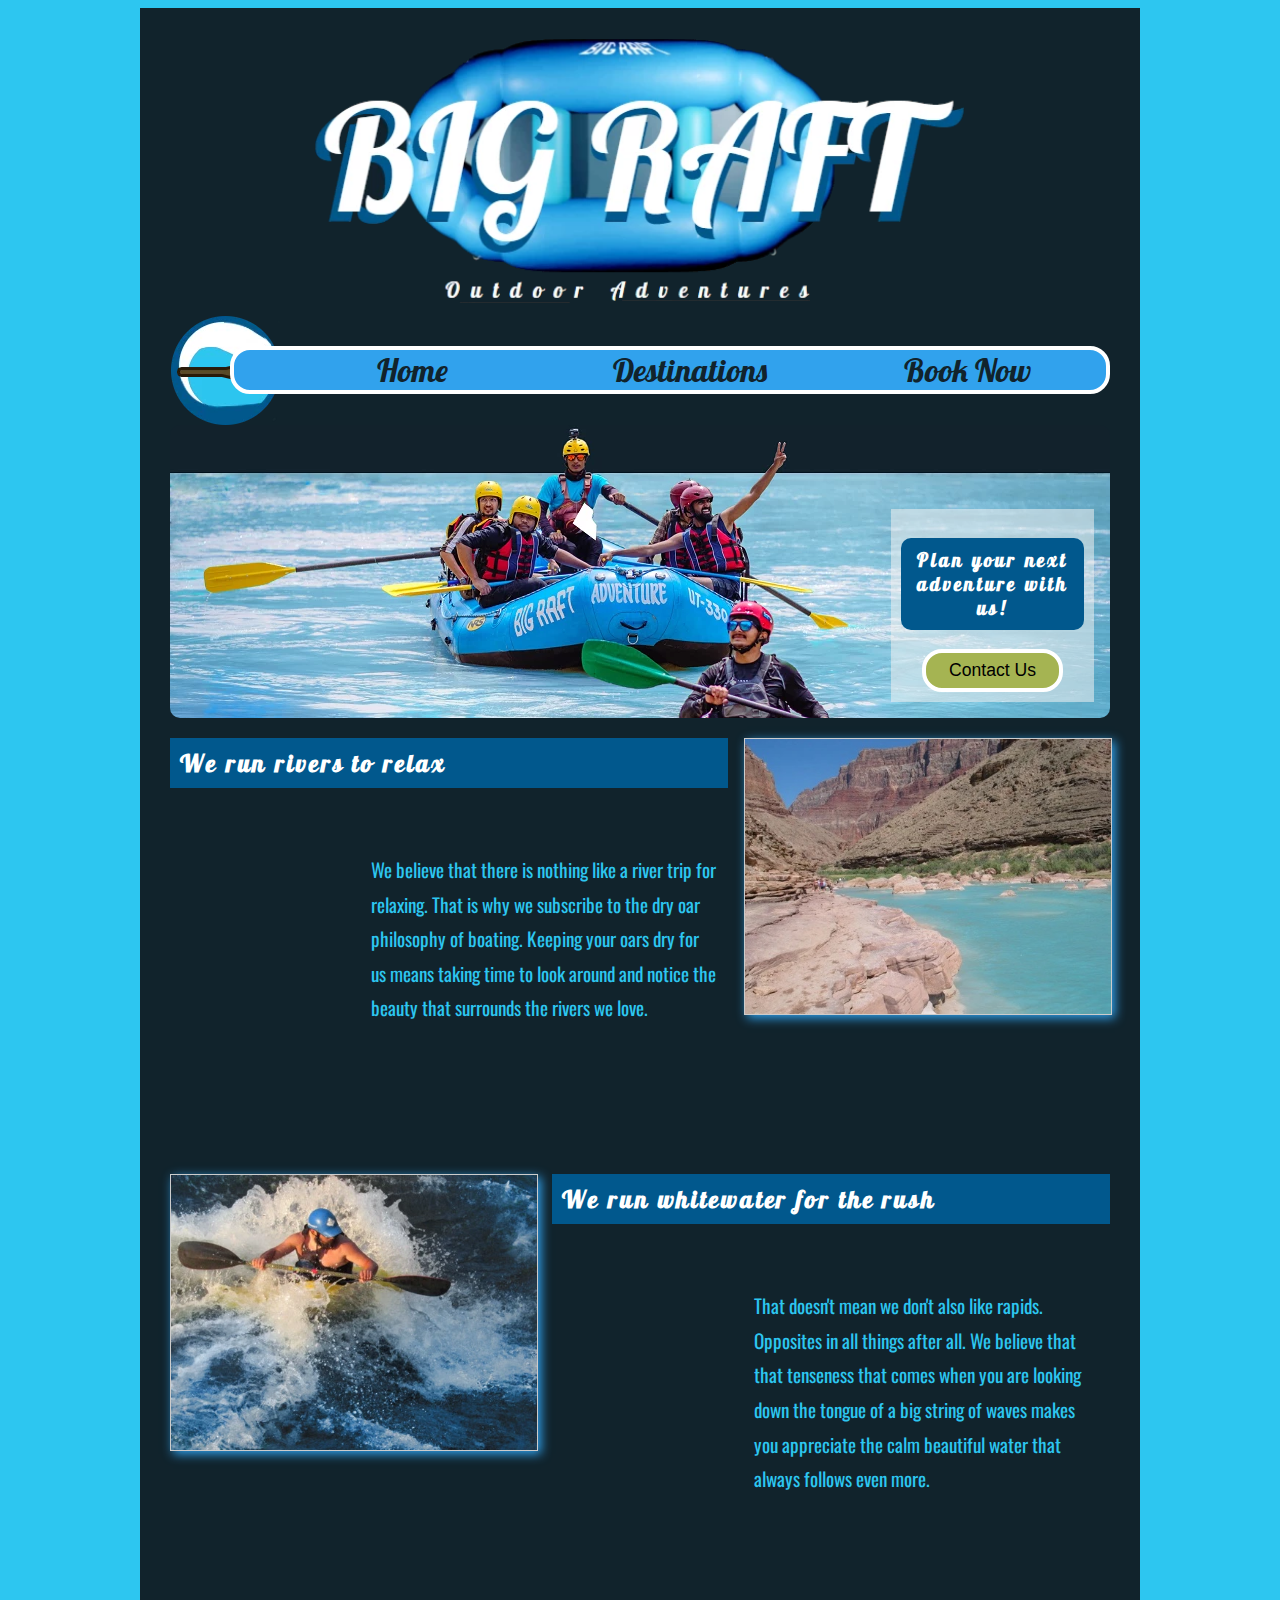
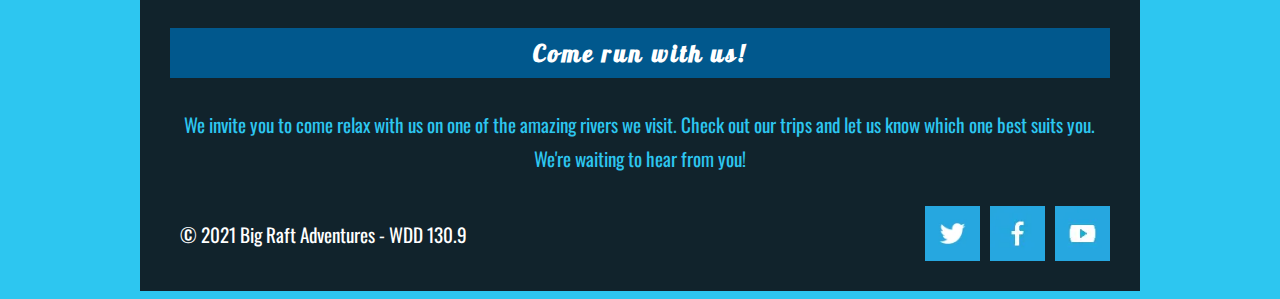
<file: index.html>
<!DOCTYPE html>
<html lang="en-us">
  <head>
    <title>Whitewater Rafting Vacations | Big Raft Adventures | Home</title>
    <meta charset="utf-8" />
    <meta name="viewport" content="width=device-width, initial-scale=1" />
    <link rel="stylesheet" href="css/styles.css" />
    <script src="https://code.jquery.com/jquery-3.5.0.js"></script>
  </head>

  <body>
    <div id="content">
      <header>
        <div id="headerid"></div>
        <!-- loads header-template.html as the #headerid for reuse-->
        <script>
          $("#headerid").load("header-template.html");
        </script>
      </header>

      <main>
        <!-- banner box & call to action -->
        <div class="banner-box">
          <img src="images/bannera4.webp" alt="Rafting Banner Image" />
          <div class="action">
            <h3>Plan your next adventure with us!</h3>
            <button>Contact Us</button>
          </div>
        </div>

        <!-- home grid -->
        <div class="home-grid">
          <h2 class="home-headline-1">We run rivers to relax</h2>
          <p class="home-paragraph-1">
            We believe that there is nothing like a river trip for relaxing.
            That is why we subscribe to the dry oar philosophy of boating.
            Keeping your oars dry for us means taking time to look around and
            notice the beauty that surrounds the rivers we love.
          </p>
          <img
            class="home-right-img"
            src="images/littlecolorado.jpg"
            alt="fun rafting image"
          />
          <h2 class="home-headline-2">We run whitewater for the rush</h2>
          <p class="home-paragraph-2">
            That doesn't mean we don't also like rapids. Opposites in all things
            after all. We believe that that tenseness that comes when you are
            looking down the tongue of a big string of waves makes you
            appreciate the calm beautiful water that always follows even more.
          </p>
          <img
            class="home-left-img"
            src="images/salmon-kayak2.webp"
            alt="fun rafting image"
          />
          <section class="home-paragraph-3">
            <h2>Come run with us!</h2>
            <p>
              We invite you to come relax with us on one of the amazing rivers
              we visit. Check out our trips and let us know which one best suits
              you. We're waiting to hear from you!
            </p>
          </section>
        </div>
      </main>

      <footer>
        <p>&copy; 2021 Big Raft Adventures - WDD 130.9</p>
        <div class="social">
          <a href="https://www.youtube.com/kylecoulon" target="_blank"
            ><img src="images/youtube_logo.webp" alt="Youtube logo"
          /></a>
          <a href="https://www.facebook.com/kyle.coulon/" target="_blank"
            ><img src="images/facebook_logo.webp" alt="Facebook logo"
          /></a>
          <a href="https://twitter.com/" target="_blank"
            ><img src="images/twitter_logo.webp" alt="Twitter logo"
          /></a>
        </div>
        <script src="js/logoscroll.js"></script>
      </footer>
    </div>
  </body>
</html>
</file>
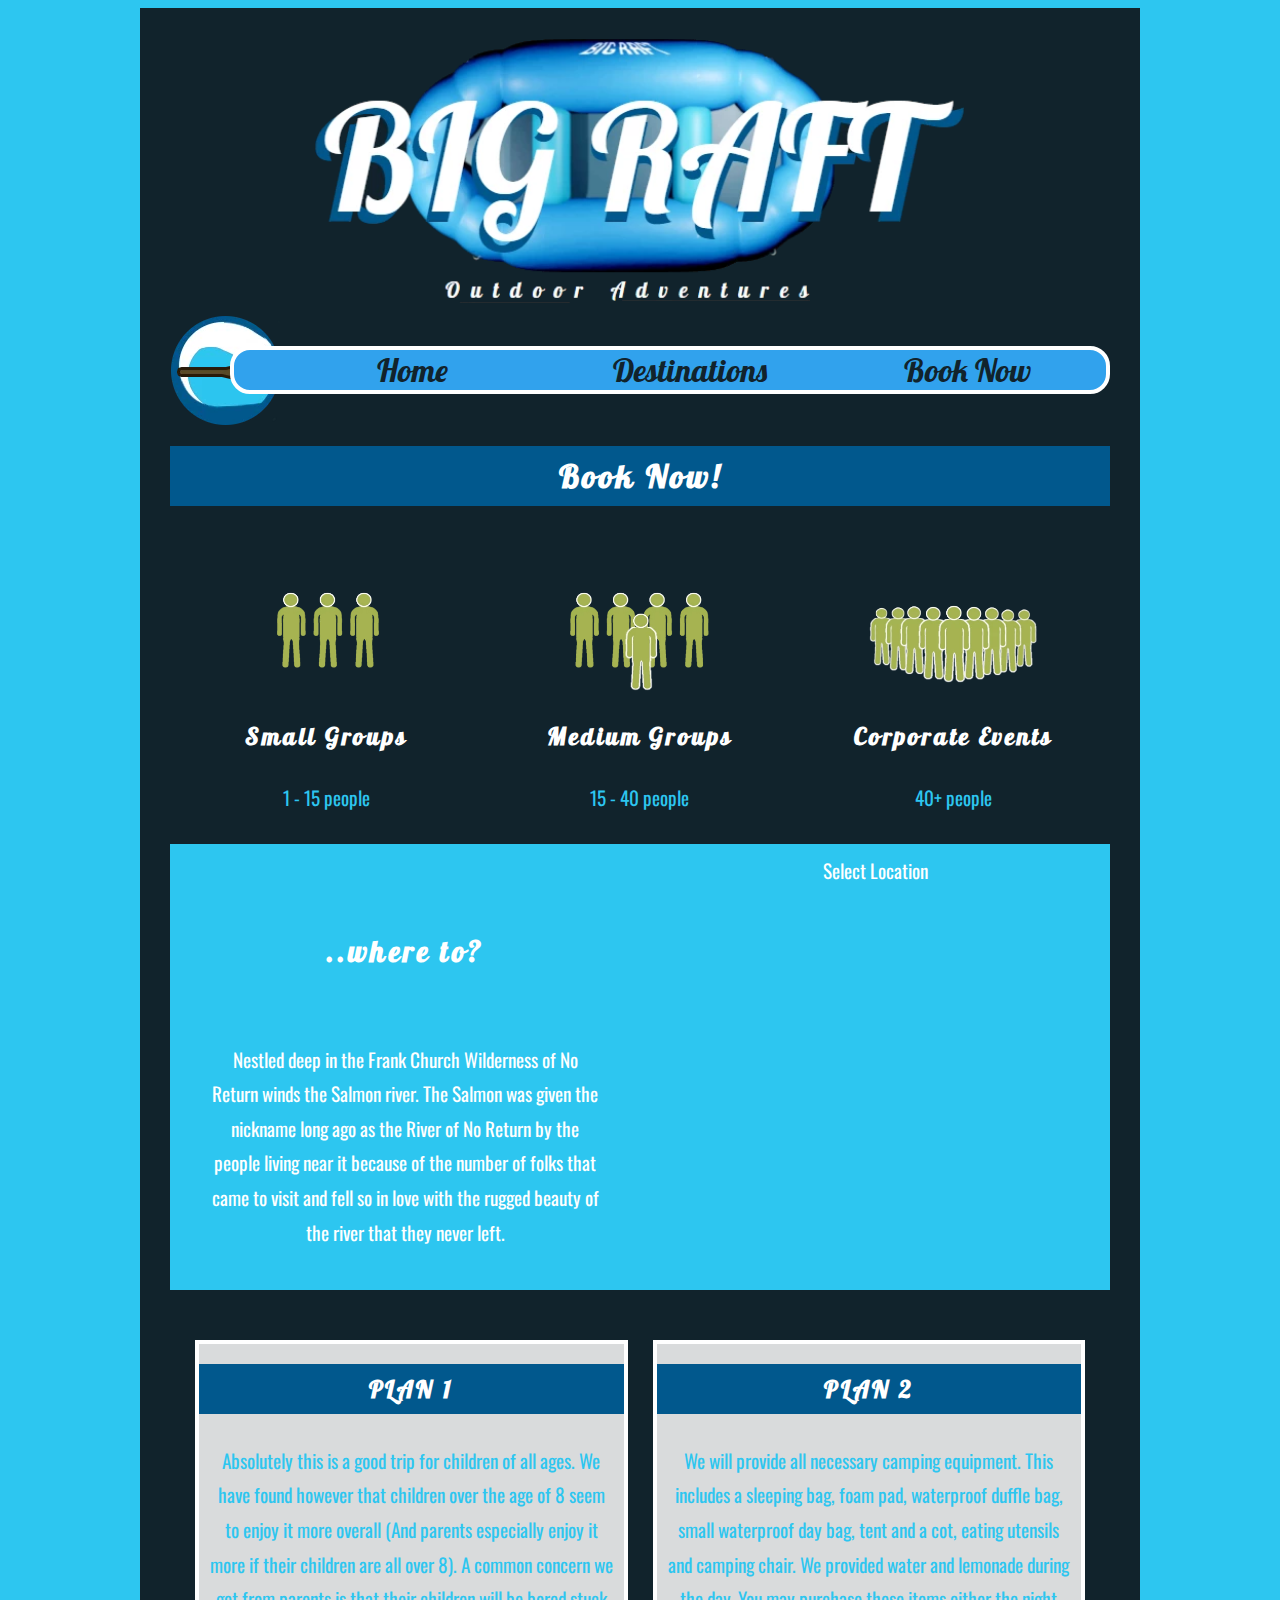
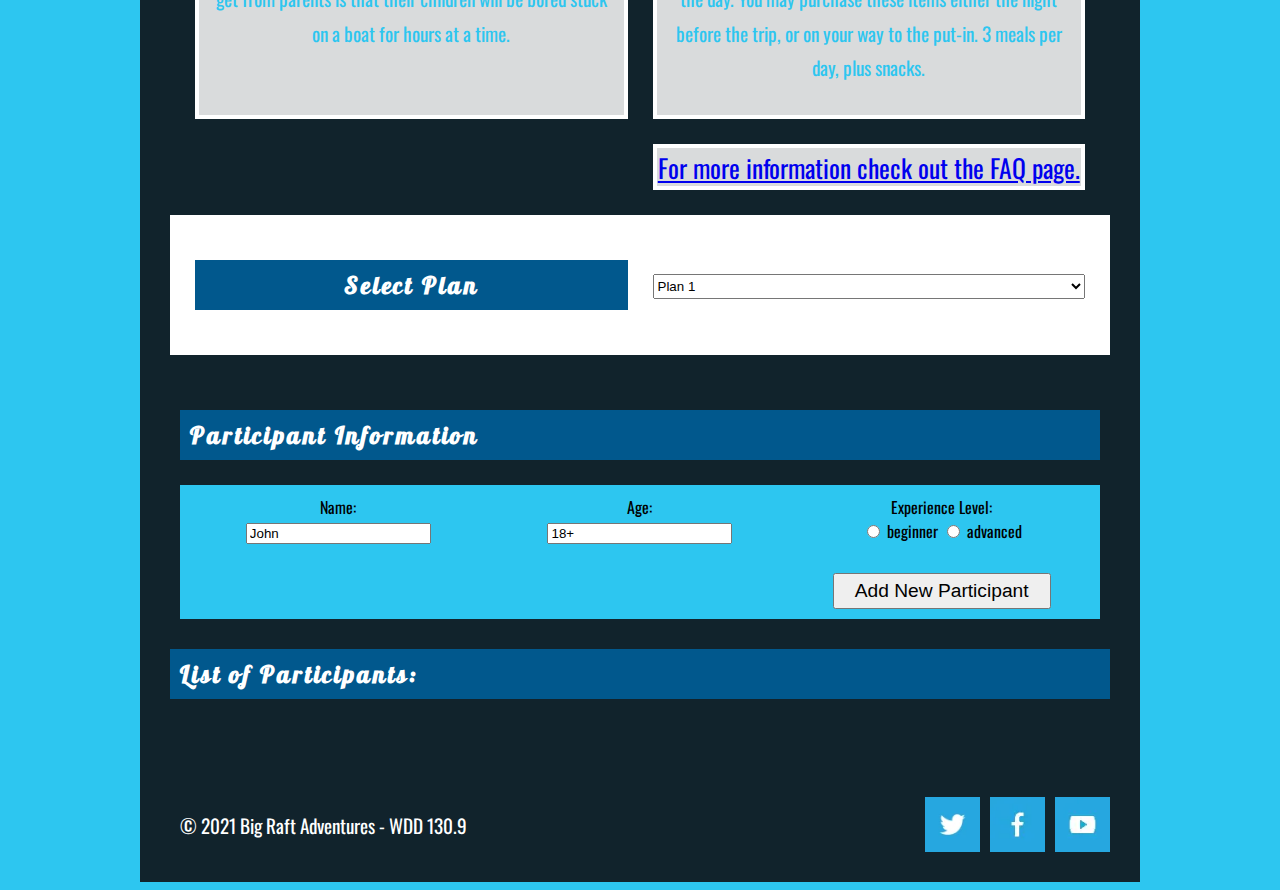
<file: booknow.html>
<!DOCTYPE html>
<html>
  <head>
    <title>
      Whitewater Rafting Vacations | Big Raft Adventures | Destinations
    </title>
    <meta charset="utf-8" />
    <meta name="viewport" content="width=device-width, initial-scale=1" />
    <link rel="stylesheet" href="css/styles.css" />
    <script src="https://code.jquery.com/jquery-3.5.0.js"></script>
  </head>

  <body>
    <div id="content">
      <header>
        <div id="headerid"></div>
        <!-- loads header-template.html as the #headerid for reuse-->
        <script>
          $("#headerid").load("header-template.html");
        </script>
      </header>

      <main>
        <div>
          <h1 class="centered-h1">
            Book Now!
          </h1>

          <div class="group-size-grid">
            <div
              class="group-small"
              id="group-small-id"
              onclick="selectGroup('group-small-id')"
            >
              <img
                src="images/smallgroup.webp"
                alt="small group icon"
              />
              <h2>
                Small Groups
              </h2>
              <p>
                1 - 15 people
              </p>
            </div>

            <div
              class="group-medium"
              id="group-medium-id"
              onclick="selectGroup('group-medium-id')"
            >
              <img
                src="images/mediumgroup.webp"
                alt="medium group icon"
              />
              <h2>
                Medium Groups
              </h2>
              <p>
                15 - 40 people
              </p>
            </div>

            <div
              class="group-large"
              id="group-large-id"
              onclick="selectGroup('group-large-id')"
            >
              <img
                src="images/largegroup.webp"
                alt="large group icon"
              />
              <h2>
                Corporate Events
              </h2>
              <p>
                40+ people
              </p>
            </div>
          </div>

          <div class="book-location-box">
            <p>
              Select Location
            </p>
            <h2>
              ..where to?
            </h2>
            <p id="book-location-paragraph">
              Nestled deep in the Frank Church Wilderness of No Return winds the
              Salmon river. The Salmon was given the nickname long ago as the
              River of No Return by the people living near it because of the
              number of folks that came to visit and fell so in love with the
              rugged beauty of the river that they never left.
            </p>
            <iframe
              src="https://www.google.com/maps/embed?pb=!1m18!1m12!1m3!1d15404.173076866347!2d-115.51562178329053!3d45.3711808920898!2m3!1f0!2f0!3f0!3m2!1i1024!2i768!4f13.1!3m3!1m2!1s0x54a71366233a3565%3A0x7b0514ccaca5a2a3!2sSouth%20Fork%20Salmon%20River!5e0!3m2!1sen!2sus!4v1624161942228!5m2!1sen!2sus"
              width="300"
              height="225"
              style="border:0;"
              allowfullscreen=""
              loading="lazy"
            ></iframe>
          </div>

          <div class="book-plan-description-box">
            <div class="plan-1">
              <h2>
                PLAN 1
              </h2>
              <p>
                Absolutely this is a good trip for children of all ages. We have
                found however that children over the age of 8 seem to enjoy it
                more overall (And parents especially enjoy it more if their
                children are all over 8). A common concern we get from parents
                is that their children will be bored stuck on a boat for hours
                at a time.
              </p>
            </div>
            <div class="plan-2">
              <h2>
                PLAN 2
              </h2>
              <p>
                We will provide all necessary camping equipment. This includes a
                sleeping bag, foam pad, waterproof duffle bag, small waterproof
                day bag, tent and a cot, eating utensils and camping chair. We
                provided water and lemonade during the day. You may purchase
                these items either the night before the trip, or on your way to
                the put-in. 3 meals per day, plus snacks.
              </p>
            </div>

            <div class="link-box">
              <a href="#">For more information check out the FAQ page.</a>
            </div>
          </div>
        </div>

        <div class="select-plan-box">
          <h2>
            Select Plan
          </h2>
          <select name="plans" id="plans">
            <option value="plan1">Plan 1</option>
            <option value="plan2">Plan 2</option>
          </select>
        </div>

        <div class="participant-info">
            <h2>
            Participant Information
          </h2>
          <form>
            <div>
            <label for="name">Name:</label><br />
            <input type="text" id="name" name="name" value="John" /><br />
            </div>
              
            <div>
            <label for="age">Age:</label><br />
            <input type="text" id="age" name="age" value="18+" /><br /><br />
            </div> 
              
            <div>
            <label for="experience">Experience Level:</label><br />
            <input
              type="radio"
              id="beginner"
              name="experience"
              value="beginner"
            />
            <label for="beginner">beginner</label>
            <input
              type="radio"
              id="advanced"
              name="experience"
              value="advanced"
            />
            <label for="advanced">advanced</label>
            </div>
            
            <div id="form-submit-button">
            <input type="button" value="Add New Participant" onclick="addParticipant()"/>
            </div>
          </form>
        </div>
        
           <h2>
            List of Participants: 
          </h2>
          <p>
           <ul id="participants-list">
             
        </ul>
        </p>
        
      </main>

            <footer>
        <p>&copy; 2021 Big Raft Adventures - WDD 130.9</p>
        <div class="social">
          <a href="https://www.youtube.com/kylecoulon" target="_blank"
            ><img
              src="images/youtube_logo.webp"
              alt="Youtube logo"
          /></a>
          <a href="https://www.facebook.com/kyle.coulon/" target="_blank"
            ><img
              src="images/facebook_logo.webp"
              alt="Facebook logo"
          /></a>
          <a href="https://twitter.com/" target="_blank"
            ><img
              src="images/twitter_logo.webp"
              alt="Twitter logo"
          /></a>
        </div>
        <script src="js/logoscroll.js"></script>
      </footer>
    </div>
  </body>
</html>
</file>
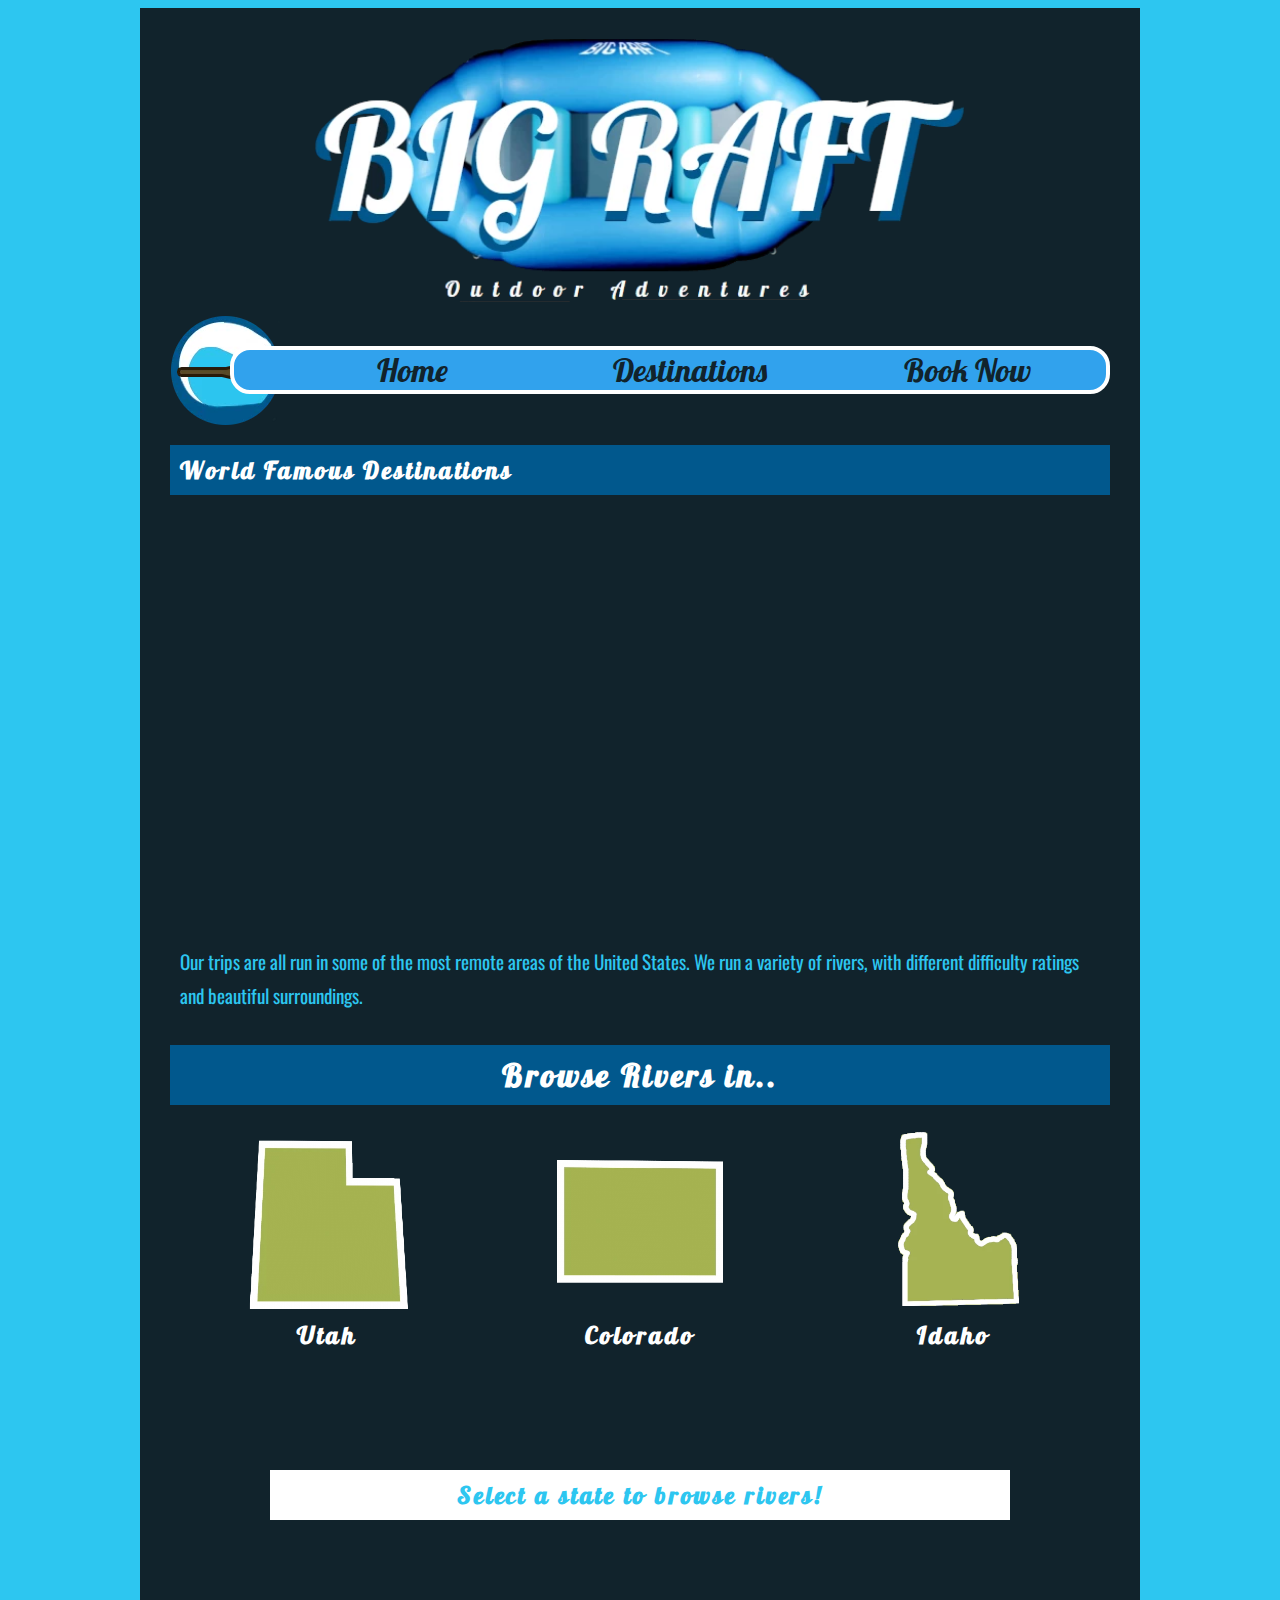
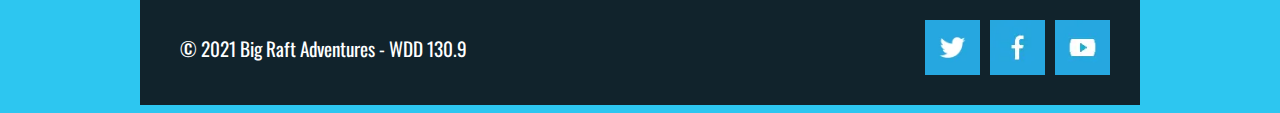
<file: destinations.html>
<!DOCTYPE html>
<html>
  <head>
    <title>
      Whitewater Rafting Vacations | Big Raft Adventures | Destinations
    </title>
    <meta charset="utf-8" />
    <meta name="viewport" content="width=device-width, initial-scale=1" />
    <link rel="stylesheet" href="css/styles.css" />
    <script src="https://code.jquery.com/jquery-3.5.0.js"></script>
  </head>

  <body>
    <div id="content">
      <header>
        <div id="headerid"></div>
        <!-- loads header-template.html as the #headerid for reuse-->
        <script>
          $("#headerid").load("header-template.html");
        </script>
      </header>

      <main>
        <div>
          <h2>World Famous Destinations</h2>

          <div class="container-scrollbox">
            <div class="sliding-background"></div>
          </div>

          <p id="para-no-margin">
            Our trips are all run in some of the most remote areas of the United
            States. We run a variety of rivers, with different difficulty
            ratings and beautiful surroundings.
          </p>

          <h1 class="centered-h1">Browse Rivers in..</h1>
          <div class="location-state-grid">
            <div
              class="loc-utah"
              id="loc-utah-id"
              onclick="selectState('loc-utah-id')"
            >
              <img src="images/Utah.webp" alt="utah location icon" />
              <h2>Utah</h2>
            </div>

            <div
              class="loc-colorado"
              id="loc-colorado-id"
              onclick="selectState('loc-colorado-id')"
            >
              <img src="images/Colorado.webp" alt="colorado location icon" />
              <h2>Colorado</h2>
            </div>

            <div
              class="loc-idaho"
              id="loc-idaho-id"
              onclick="selectState('loc-idaho-id')"
            >
              <img src="images/Idaho.webp" alt="idaho location icon" />
              <h2>Idaho</h2>
            </div>
          </div>

          <div id="no-state-selected">
            <h2>Select a state to browse rivers!</h2>
          </div>

          <div id="utah-rivers">
            <div class="river-box">
              <div>
                <h2>Desolation and Gray Canyon, Utah</h2>

                <div class="rating-box">
                  Difficulty Rating: &nbsp;&nbsp;&nbsp;
                  <div class="checked">★</div>
                  <div class="checked">★</div>
                  <div class="checked">★</div>
                  <div>★</div>
                  <div>★</div>
                </div>
                <p>
                  Winding through canyons in central Utah, in some of the most
                  desolate land anywhere, the Green river flows towards the
                  mighty Colorado river and the sea. High grey stone cliffs,
                  beautiful desert scenery, and great rapids have made this run
                  famous. This 84-mile trip runs from from Sand Wash to Swaseys
                  Rapid (just outside Green River Utah) and boasts outstanding
                  scenery, interesting geologic formations, evidence of
                  prehistoric and historic human activity, and great whitewater
                  opportunities.
                </p>
              </div>
              <img src="images/utah-pic.jpg" alt="desolation River in Utah" />
            </div>
            <div class="river-box">
              <div>
                <h2>Provo River, Utah</h2>

                <div class="rating-box">
                  Difficulty Rating: &nbsp;&nbsp;&nbsp;
                  <div class="checked">★</div>
                  <div>★</div>
                  <div>★</div>
                  <div>★</div>
                  <div>★</div>
                </div>
                <p>
                  Super crowded river with tons of loud people. The water is
                  cold and there's a bridge that will pop your raft if you don't
                  get out and walk around it. There's a cool train in the canyon
                  called the Heber Creeper. There are plenty of fly fishermen
                  along the river banks so watch out! No extreme rapids. Pretty
                  easy going. There's a drought this year so the water might be
                  low. Watch out for BYU students.
                </p>
              </div>
              <img src="images/salmon-cabins.jpg" alt="Provo River in Utah" />
            </div>
          </div>

          <div id="colorado-rivers">
            <div class="river-box">
              <div>
                <h2>Grand Canyon, Colorado</h2>

                <div class="rating-box">
                  Difficulty Rating: &nbsp;&nbsp;&nbsp;
                  <div class="checked">★</div>
                  <div class="checked">★</div>
                  <div class="checked">★</div>
                  <div class="checked">★</div>
                  <div>★</div>
                </div>
                <p>
                  Winding through canyons in central Colorado, in some of the
                  most desolate land anywhere, the Colorado river flows towards
                  the mighty Colorado river and the sea. High Colorado stone
                  cliffs, beautiful Colorado scenery, and great rapids have made
                  this run famous. This 84-mile trip runs from from Colorado
                  Wash to Colorado Rapid (just outside Green River Colorado) and
                  boasts outstanding scenery, interesting geologic formations,
                  evidence of Colorado and historic human activity, and great
                  whitewater Colorado.
                </p>
              </div>
              <img src="images/snake-rapid2.jpg" alt="Grand Canyon Colorado" />
            </div>
            <div class="river-box">
              <div>
                <h2>Denver River, Colorado</h2>

                <div class="rating-box">
                  Difficulty Rating: &nbsp;&nbsp;&nbsp;
                  <div class="checked">★</div>
                  <div class="checked">★</div>
                  <div>★</div>
                  <div>★</div>
                  <div>★</div>
                </div>
                <p>
                  This river is so much fun. We provide water and lemonade
                  during the day. Coffee, tea and hot chocolate are provided
                  during the morning and evening hours. You may bring beer,
                  liquor and soft drinks (in reasonable amounts, 2 cans per
                  day). You may purchase these items either the night before the
                  trip, or on your way to the put-in. 3 meals per day, plus
                  snacks ...and dutch oven brownies... It's a great trip!
                </p>
              </div>
              <img src="images/hermit1.jpg" alt="Denver River Colorado" />
            </div>
          </div>

          <div id="idaho-rivers">
            <div class="river-box">
              <div>
                <h2>Main Fork of the Salmon River, Idaho</h2>

                <div class="rating-box">
                  Difficulty Rating: &nbsp;&nbsp;&nbsp;
                  <div class="checked">★</div>
                  <div class="checked">★</div>
                  <div class="checked">★</div>
                  <div class="checked">★</div>
                  <div class="checked">★</div>
                </div>
                <p>
                  Nestled deep in the Frank Church Wilderness of No Return winds
                  the Salmon river. The Salmon was given the nickname long ago
                  as the River of rugged beauty and beavers. Around the river
                  and there are bears and bighorn sheep. The river corridor is
                  also lined with awe inspiring rapids!
                </p>
              </div>
              <img
                src="images/salmon-boat-beach.jpg"
                alt="Salmon River Idaho"
              />
            </div>
            <div class="river-box">
              <div>
                <h2>Snake River, Idaho</h2>

                <div class="rating-box">
                  Difficulty Rating: &nbsp;&nbsp;&nbsp;
                  <div>☠</div>
                  <div>☠</div>
                  <div>☠</div>
                  <div>☠</div>
                  <div>☠</div>
                </div>
                <p>
                  This river has a lot of snakes. It winds through mountains
                  where snakes gather together and when you get too close they
                  slither down stream to try and catch the helpless rafters.
                  Luckily The Snake River also winds back and forth, like a
                  snake, so if you are being followed you can paddle quickly
                  around the next bend and try to get out of sight. The next
                  time you feel like your being watched just remember to keep
                  paddling.
                </p>
              </div>
              <img src="images/rattle-snake.jpg" alt="Snake River Idaho" />
            </div>
          </div>
        </div>
      </main>

      <footer>
        <p>&copy; 2021 Big Raft Adventures - WDD 130.9</p>
        <div class="social">
          <a href="https://www.youtube.com/kylecoulon" target="_blank"
            ><img src="images/youtube_logo.webp" alt="Youtube logo"
          /></a>
          <a href="https://www.facebook.com/kyle.coulon/" target="_blank"
            ><img src="images/facebook_logo.webp" alt="Facebook logo"
          /></a>
          <a href="https://twitter.com/" target="_blank"
            ><img src="images/twitter_logo.webp" alt="Twitter logo"
          /></a>
        </div>
        <script src="js/logoscroll.js"></script>
      </footer>
    </div>
  </body>
</html>
</file>
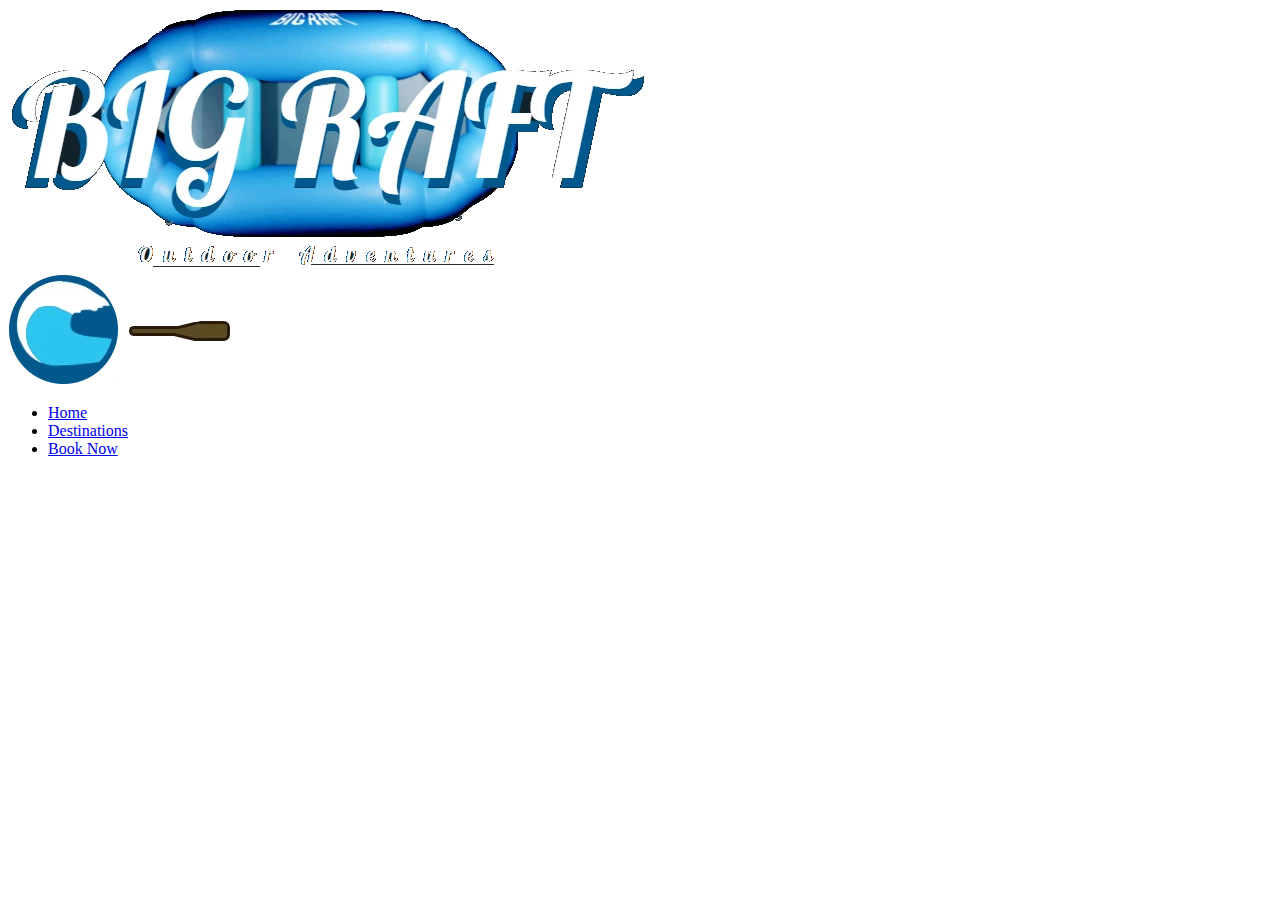
<file: header-template.html>
<!DOCTYPE html>
<html>
  <header></header>
  <body>
    <div id="big-logo-box">
      <a href="index.html">
        <img
          id="big-logo-image"
          src="images/BigRaftLogo3.webp"
          alt="Big Raft Logo"
        />
      </a>
    </div>

    <div class="pic-and-nav-box">
      <div class="logo-box">
        <img
          id="logo-image"
          src="images/wavelogo.webp"
          alt="Small Wave Image"
        />
        <img id="oar-image" src="images/paddle.webp" alt="Spinning Oar Image" />
      </div>

      <div class="nav-box">
        <nav>
          <ul>
            <li><a href="index.html">Home</a></li>
            <li><a href="destinations.html">Destinations</a></li>
            <li><a href="booknow.html">Book Now</a></li>
          </ul>
        </nav>
      </div>
    </div>
  </body>
</html>
</file>
<file: css/styles.css>
@import url("https://fonts.googleapis.com/css2?family=Oswald:wght@300&display=swap");
@import url("https://fonts.googleapis.com/css2?family=Lobster&display=swap");




/* headings */
h1,
h2,
h3,
h4,
h5,
h6 {
  background-color: #01588D;
  font-family: "Lobster", cursive, Monospace;
  letter-spacing: 0.18rem;
  color: white;
  padding: 10px;
}

.centered-h1 {
  text-align: center;
}


/* header */
header {
  text-align: center;
  font-family: "Lobster", cursive, Monospace;
  font-size: 2em;
}
#big-logo-image {
  width: 70%;
  position: relative;
}
.logo-box {
  display: grid;
  grid-template-columns: 1fr;
}
#logo-image {
  animation: counter-rotation 15s infinite linear;
  grid-area: 1 / 1;
}
#oar-image {
  animation: rotation 10s infinite linear;
  grid-area: 1 / 1;
}
@keyframes rotation {
  from {
    transform: rotate(0deg);
  }
  to {
    transform: rotate(359deg);
  }
}
@keyframes counter-rotation {
  from {
    transform: rotate(359deg);
  }
  to {
    transform: rotate(0deg);
  }
}

/* navigation  */
.pic-and-nav-box {
  display: grid;
  grid-template-columns: 110px auto;
  align-items: center;
}
nav ul {
  list-style: none; /* removes the bullets! */
  display: grid;
  grid-template-columns: repeat(auto-fit, minmax(5em, 1fr));
  margin: 0;
  background-color: #31A2ED;

  border: 4px solid white;
  margin-left: -50px;
  border-radius: 20px;
}
nav a {
  color: #11232C;
  text-decoration: none;
}
nav a:hover {
  color: white;
  text-decoration: underline;
}

/* banner */
.banner-box {
  display: grid;
  grid-template-columns: 1fr 1fr 1fr 1fr;
  grid-template-rows: 1fr auto auto;
}
.banner-box img {
  grid-column: 1 / -1; /* the -1 is just a fancy way to say "span all the columns" */
  grid-row: 1 / -1;
  width: 100%;
  border-radius: 10px;
}


/* body */
body {
  background-color: #2DC6F0;
  font-family: "Oswald", sans-serif, Monospace;
}
main {
  background-color: #11232C;
}
p {
  color: #2DC6F0;
  padding: 10px;
  font-size: 1.2em;
  line-height: 1.8em;
}



#content {
  max-width: 940px;
  margin: 0 auto;
  background-color: #11232C;
  padding: 30px;
}
.container-scrollbox {
  overflow: hidden;
}
#para-no-margin{
  margin-top:-80px;
}

/* home grid */
.home-paragraph-3 {
  text-align: center;
}
.home-grid {
  display: grid;
  grid-template-columns: 1fr 1fr 1fr 1fr 1fr;
  grid-gap: 1em;
}
.home-grid img {
  max-width: 100%;
  margin-top: 20px;
}
.home-headline-1 {
  grid-column: 1 / 4;
  grid-row: 1 / 2;
}
.home-paragraph-1 {
  grid-column: 2 / 4;
  grid-row: 2 / 4;
}
.home-right-img {
  grid-column: 4 / 6;
  grid-row: 1 / 3;
}
.home-headline-2 {
  grid-column: 3 / 6;
  grid-row: 4 / 5;
}
.home-paragraph-2 {
  grid-column: 4 / 6;
  grid-row: 5 / 7;
}
.home-left-img {
  grid-column: 1 / 3;
  grid-row: 4 / 6;
}
.home-paragraph-3 {
  grid-column: 1 / 6;
  grid-row: 7 / 8;
}
.home-left-img,
.home-right-img {
  border: 1px solid #ccc;
  box-shadow: 3px 3px 10px #31A2ED;
}


/* group grid */
.group-size-grid {
  display: grid;
  grid-template-columns: 1fr 1fr 1fr;
  width: 100%;
  text-align: center;
}
.group-size-grid h2 {
  background-color: #11232C;
  padding: 0;
}
.group-size-grid div {
  cursor: pointer;
}

.group-size-grid div :hover{
    text-decoration: underline;
}

.group-size-grid img {
  width: 60%;
  margin-bottom: -20px;
}

/* location box */
.book-location-box {
  display: grid;
  grid-template-columns: 1fr 1fr;
  text-align: center;
  background-color: #2DC6F0;
}

.book-location-box p {
  grid-column: 2 / 3;
  color: white;
  margin: 0;

}
.book-location-box h2 {
  grid-column: 1 / 2;
  background-color: #2DC6F0;
  letter-spacing: 0.2rem;
  font-size: 1.8em;
}

#book-location-paragraph {
  grid-column: 1 / 2;
  padding: 40px;
}

.book-location-box iframe {
  grid-column: 2 / 3;
  display:block;
  margin: 0 auto;
  padding: 20px;
  margin-top: -90px;
}

.book-plan-description-box{
    display: grid;
  grid-template-columns: 1fr 1fr;
  text-align: center;
   grid-gap: 25px;
  padding: 25px;
  margin-top: 25px;
  background-image: url("https://cdn.glitch.com/10637c27-f6d2-4eb1-9a3c-3cc002008343%2Fwaterback.png?v=1624163413491");
  
}
.book-plan-description-box div{
border: 4px solid white;
background-color:rgba(240, 240, 240, 0.9);
}
.link-box {
    grid-column: 2 / 3;
   font-size: 1.6em;
}
.link-box :hover{
color: #2DC6F0;
}

/* locations slide show scroller */
.sliding-background {
    background: url("https://cdn.glitch.com/10637c27-f6d2-4eb1-9a3c-3cc002008343%2Fscrollingimages.png?v=1624167269360") repeat-x;
  height: 500px;
   width: 4030px;

    animation-name: MOVE-BG;
  animation-duration: 60s;
  animation-timing-function: linear;
  animation-iteration-count: infinite;
}

@keyframes MOVE-BG {
   from {
     transform: translateX(0);
   }
   to { 
     transform: translateX(-2015px);
   }
}


/* sign up form */
.select-plan-box {
      display: grid;
  grid-template-columns: 1fr 1fr;
  text-align: center;
   grid-gap: 25px;
  padding: 25px;
  background-color: white;
}
.select-plan-box select {
height: 25px;
margin-top: 34px;
}
.participant-info {
    margin-top: 25px;
    padding: 10px;
}
.participant-info form{
      display: grid;
  grid-template-columns: 1fr 1fr 1fr;
  text-align: center;
   grid-gap: 5px;
   background-color: #2DC6F0;
  margin-top: 25px;
  padding: 10px;
}
#form-submit-button {
  grid-column: 3 / 4;
}
#form-submit-button input{
  font-size: 1.2em;
  padding: 5px;
  padding-left: 20px;
  padding-right: 20px;
}
#participants-list{
  color: white;
  font-size: 1.2em;
}


/* location information page */
#utah-rivers{
  display: none;
}
#idaho-rivers{
  display: none;
}
#colorado-rivers{
  display: none;
}
#no-state-selected h2{
   text-align: center;
  background-color: white;
  color: #2DC6F0;
  margin: 100px;
}
.river-box {
      display: grid;
  grid-template-columns: 1fr 1fr;
   grid-gap: 5px;
   background-color: #2DC6F0;
  padding: 10px;
  text-align: center;
  margin-top: 25px;
  margin-bottom:25px;
}
.rating-box div{
    display: inline-block
}
.checked{
  color: white;
}
.river-box div p{
  color: white;
}
.river-box img{
padding: 60px;
}
.location-state-grid {
  display: grid;
  grid-template-columns: 1fr 1fr 1fr;
  width: 100%;
  text-align: center;
}
.location-state-grid  h2 {
  background-color: #11232C;
  padding: 0;
}
.location-state-grid  div {
  cursor: pointer;
}

.location-state-grid  div :hover{
    text-decoration: underline;
}

.location-state-grid  img {
  width: 60%;
  margin-bottom: -20px;
}


/* action */
.action {
  background-color: rgba(240, 240, 240, 0.55);
  margin: 1em 1em;
  padding: 1em;
  text-align: center;
  grid-column: 4;
  grid-row: 3;
  padding: 10px;
}

.action h3 {
  border-radius: 10px;
  text-align: center;
  letter-spacing: 0.2rem;
}

.action button {
  width: 8em;
  background-color: #A5B452;
  font-size: 1.1em;
  border-radius: 20px;
  padding: 0.4em;
  border: 4px solid white;
}
.action button:hover {
  background-color: white;
  border: 4px solid #31A2ED;
}



/* footer */
footer {
  display: grid;
  grid-template-columns: auto auto;
  height: 55px;
}
footer p {
  color: white;
  line-height: 0em;
}
.social {
  height: 55px;
}
.social img {
  float: right;
  margin-left: 10px;
  max-width: 100%;
  max-height: 100%;
}
.social img:hover {
  border: 2px solid white;
}



@media screen and (max-width: 550px) {
  /* beginning of media query */
  .home-grid {
    display: block;
  }
  .home-grid,
  nav ul,
  .banner-box {
    display: block;
  }
  /* end of media query */
}
</file>
